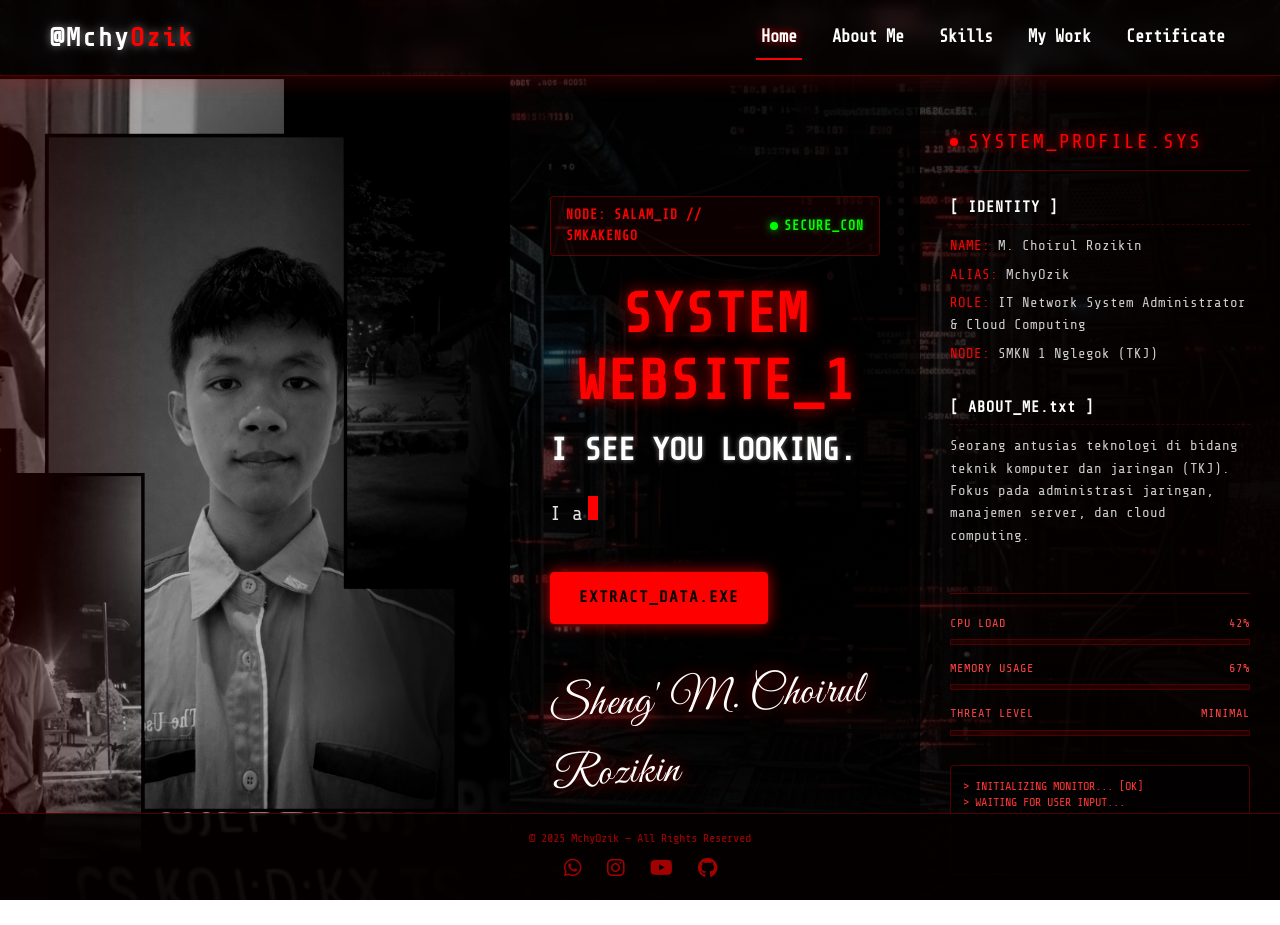
<file: index.html>
<!DOCTYPE html>
<html lang="id">

<head>
  <meta charset="UTF-8">
  <meta name="viewport" content="width=device-width, initial-scale=1.0">
  <title>Website1 - Portofolio M. Choirul Rozikin</title>
  <meta name="description" content="Portofolio M. Choirul Rozikin — Network & System Admin, siswa TKJ SMKN 1 Nglegok yang fokus pada administrasi jaringan, server, dan cyber security.">

  <link rel="stylesheet" href="https://cdnjs.cloudflare.com/ajax/libs/font-awesome/6.6.0/css/all.min.css">

  <link rel="stylesheet" href="style.css">
</head>

<body>

  <!-- Navbar -->
  <header>
    <nav>
      <div class="brand">@Mchy<span>Ozik</span></div>
      <ul>
        <li><a href="index.html" class="active">Home</a></li>
        <li><a href="about.html">About Me</a></li>
        <li><a href="experience.html">Skills</a></li>
        <li><a href="work.html">My Work</a></li>
        <li><a href="certificate.html">Certificate</a></li>
      </ul>
    </nav>
  </header>

  <section class="home">
    <div class="content">

      <!-- System Info Sidebar -->
      <div class="system-info">
        <div class="info-title">
          <span class="status-dot"></span>
          <span>SYSTEM_PROFILE.sys</span>
        </div>
        
        <div class="bio-section">
          <h3>[ IDENTITY ]</h3>
          <p><strong>NAME:</strong> M. Choirul Rozikin</p>
          <p><strong>ALIAS:</strong> MchyOzik</p>
          <p><strong>ROLE:</strong> IT Network System Administrator & Cloud Computing</p>
          <p><strong>NODE:</strong> SMKN 1 Nglegok (TKJ)</p>
        </div>

        <div class="bio-section">
          <h3>[ ABOUT_ME.txt ]</h3>
          <p>Seorang antusias teknologi di bidang teknik komputer dan jaringan (TKJ). Fokus pada administrasi jaringan, manajemen server, dan cloud computing.</p>
        </div>

        <!-- Telemetry & Live Monitor -->
        <div class="telemetry-grid">
          <div class="telemetry-item">
            <div class="telemetry-label">
              <span>CPU Load</span>
              <span>42%</span>
            </div>
            <div class="telemetry-bar-bg">
              <div class="telemetry-bar-fill"></div>
            </div>
          </div>
          <div class="telemetry-item">
            <div class="telemetry-label">
              <span>Memory Usage</span>
              <span>67%</span>
            </div>
            <div class="telemetry-bar-bg">
              <div class="telemetry-bar-fill"></div>
            </div>
          </div>
          <div class="telemetry-item">
            <div class="telemetry-label">
              <span>Threat Level</span>
              <span>MINIMAL</span>
            </div>
            <div class="telemetry-bar-bg">
              <div class="telemetry-bar-fill"></div>
            </div>
          </div>
        </div>

        <!-- Dynamic Live console logs -->
        <div class="terminal-output" id="sidebar-logs">
          <div>> INITIALIZING MONITOR... [OK]</div>
          <div>> WAITING FOR USER INPUT...</div>
        </div>
      </div>

      <div class="text">
        <div class="terminal-header">
          <span class="loc-badge">NODE: SALAM_ID // SMKAKENGO</span>
          <span class="net-badge"><span class="status-pulse"></span> SECURE_CON</span>
        </div>
        <h1>
          SYSTEM WEBSITE_1
        </h1>
        <h2>
          <span>I SEE YOU LOOKING.</span>
        </h2>
        <p>
          <span id="typewriter"></span><span class="typing-cursor"></span>
        </p>

        <!-- Tombol Download CV -->
        <div style="margin-top: 25px;">
          <a href="MchyOzik CV.pdf" class="btn" download="My-CV.pdf">EXTRACT_DATA.exe</a>
        </div>

        <div class="signature">Sheng' M. Choirul Rozikin</div>
      </div>

      <!-- Foto Profil -->
      <div class="photo">
        <img src="img/rozikin.png" alt="Foto M. Choirul Rozikin">
      </div>
    </div>
  </section>


  <!-- FOOTER -->
  <footer class="footer">
    <div class="footer-content">
      <p>© 2025 MchyOzik — All Rights Reserved</p>
      <div class="social-links">
        <a href="https://wa.me/6285790201784" target="_blank" title="WhatsApp">
          <i class="fa-brands fa-whatsapp"></i>
        </a>
        <a href="https://www.instagram.com/mchyozikk/" target="_blank" title="Instagram">
          <i class="fa-brands fa-instagram"></i>
        </a>
        <a href="https://www.youtube.com/@MchyOzik17" target="_blank" title="YouTube">
          <i class="fa-brands fa-youtube"></i>
        </a>
        <a href="https://github.com/MchyOzik/" target="_blank" title="GitHub">
          <i class="fa-brands fa-github"></i>
        </a>
      </div>
    </div>
  </footer>

</body>

<script>
  // Typing Effect
  const textArray = [
    "I am M. Choirul Rozikin.",
    "I control the networks.",
    "Your connection is not secure...",
    "Welcome to my domain.",
    "All your data are belong to me.",
    "Extracting passwords... [OK]",
    "Uploading malware... 99%"
  ];
  let textIndex = 0;
  let charIndex = 0;
  const typewriterElement = document.getElementById("typewriter");

  function type() {
    if (charIndex < textArray[textIndex].length) {
      typewriterElement.textContent += textArray[textIndex].charAt(charIndex);
      charIndex++;
      setTimeout(type, 100);
    } else {
      setTimeout(erase, 2000); // Wait 2 seconds before erasing
    }
  }

  function erase() {
    if (charIndex > 0) {
      typewriterElement.textContent = textArray[textIndex].substring(0, charIndex - 1);
      charIndex--;
      setTimeout(erase, 50);
    } else {
      textIndex++;
      if (textIndex >= textArray.length) textIndex = 0;
      setTimeout(type, 500);
    }
  }

  // Start typing
  setTimeout(type, 1000);

  // Fake Terminal Logs in the sidebar
  const logContainer = document.getElementById("sidebar-logs");
  const logMessages = [
    "SCANNING PORT 80...",
    "ESTABLISHING VPN TUNNEL...",
    "LOAD BALANCING IN PROGRESS...",
    "MTCNA PROTOCOL ACTIVE...",
    "FIREWALL ROUTING: OK",
    "DEBIAN SERVER ONLINE",
    "CCNA RULESET APPLIED",
    "IP SPOOFING ATTEMPT BLOCKED",
    "THREAT LEVEL: LOW",
    "CPU TEMPERATURE: 42°C",
    "ROUTING PACKET RECEIVED",
    "ACCESS GRANTED TO PORTFOLIO",
    "BACKUP SEQUENCE STAGED"
  ];

  function addSidebarLog() {
    if (!logContainer) return;
    const randomMsg = logMessages[Math.floor(Math.random() * logMessages.length)];
    const logLine = document.createElement("div");
    logLine.textContent = `> ${randomMsg}`;
    logContainer.appendChild(logLine);
    
    // Keep only last 5 lines to prevent overflow
    while (logContainer.childNodes.length > 5) {
      logContainer.removeChild(logContainer.firstChild);
    }
    
    // Auto scroll to bottom
    logContainer.scrollTop = logContainer.scrollHeight;
    
    // Call again after random time
    setTimeout(addSidebarLog, Math.random() * 1500 + 800);
  }
  // Start sidebar logs
  setTimeout(addSidebarLog, 1500);
</script>

</html>
</file>
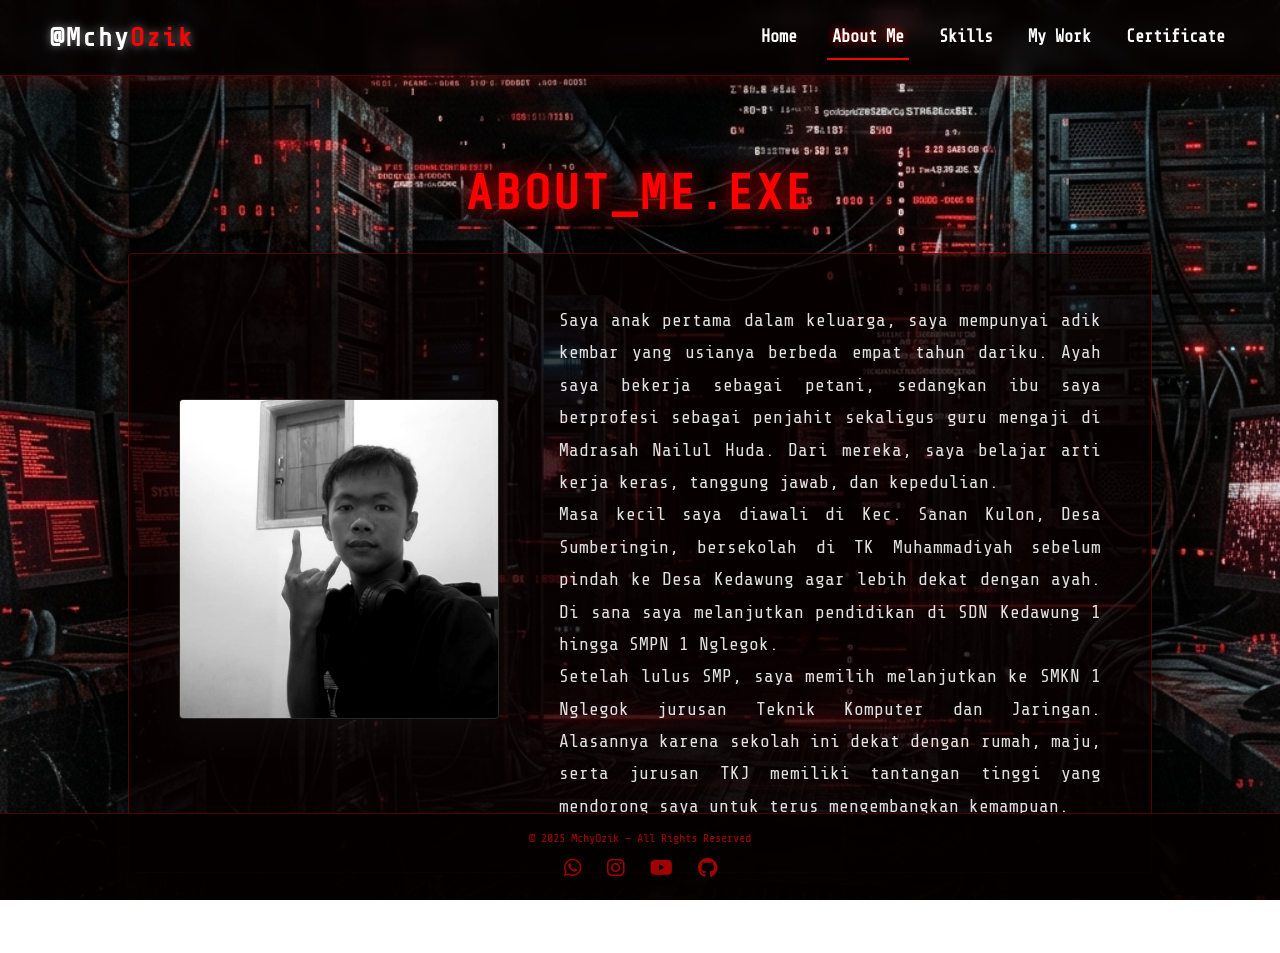
<file: about.html>
<!DOCTYPE html>
<html lang="id">
<head>
  <meta charset="UTF-8">
  <meta name="viewport" content="width=device-width, initial-scale=1.0">
  <title>About Me - Portofolio M. Choirul Rozikin</title>
  <meta name="description" content="Profil dan latar belakang M. Choirul Rozikin, siswa TKJ SMKN 1 Nglegok yang fokus di jaringan dan sistem administrasi.">

  <link rel="stylesheet" href="https://cdnjs.cloudflare.com/ajax/libs/font-awesome/6.6.0/css/all.min.css">
  <link rel="stylesheet" href="style.css">
</head>
<body>

  <!-- NAVBAR -->
  <header>
    <nav>
      <div class="brand">@Mchy<span>Ozik</span></div>
      <ul>
        <li><a href="index.html">Home</a></li>
        <li><a href="about.html" class="active">About Me</a></li>
        <li><a href="experience.html">Skills</a></li>
        <li><a href="work.html">My Work</a></li>
        <li><a href="certificate.html">Certificate</a></li>
      </ul>
    </nav>
  </header>

  <section class="section about">
    <h1>ABOUT_ME.exe</h1>

    <div class="about-container">
      <!-- Foto di kiri -->
      <div class="photo">
        <img src="img/Profil3.jpg" alt="Foto M. Choirul Rozikin">
      </div>

      <div class="about-text">
        <p>
          Saya anak pertama dalam keluarga, saya mempunyai adik kembar yang usianya berbeda empat tahun dariku.
          Ayah saya bekerja sebagai petani, sedangkan ibu saya berprofesi sebagai penjahit
          sekaligus guru mengaji di Madrasah Nailul Huda. Dari mereka, saya belajar arti kerja keras, tanggung jawab, dan kepedulian.
        </p>
        <p>
          Masa kecil saya diawali di Kec. Sanan Kulon, Desa Sumberingin, bersekolah di TK Muhammadiyah sebelum pindah ke Desa Kedawung agar lebih dekat dengan ayah.
          Di sana saya melanjutkan pendidikan di SDN Kedawung 1 hingga SMPN 1 Nglegok.
        </p>
        <p>
          Setelah lulus SMP, saya memilih melanjutkan ke SMKN 1 Nglegok jurusan Teknik Komputer dan Jaringan.
          Alasannya karena sekolah ini dekat dengan rumah, maju, serta jurusan TKJ memiliki tantangan tinggi yang mendorong saya untuk terus mengembangkan kemampuan.
        </p>
      </div>
    </div>
  </section>

  <footer class="footer">
    <div class="footer-content">
      <p>© 2025 MchyOzik — All Rights Reserved</p>
      <div class="social-links">
        <a href="https://wa.me/6285790201784" target="_blank" title="WhatsApp">
          <i class="fa-brands fa-whatsapp"></i>
        </a>
        <a href="https://www.instagram.com/mchyozikk/" target="_blank" title="Instagram">
          <i class="fa-brands fa-instagram"></i>
        </a>
        <a href="https://www.youtube.com/@MchyOzik17" target="_blank" title="YouTube">
          <i class="fa-brands fa-youtube"></i>
        </a>
        <a href="https://github.com/MchyOzik/" target="_blank" title="GitHub">
          <i class="fa-brands fa-github"></i>
        </a>
      </div>
    </div>
  </footer>

</body>
</html>
</file>
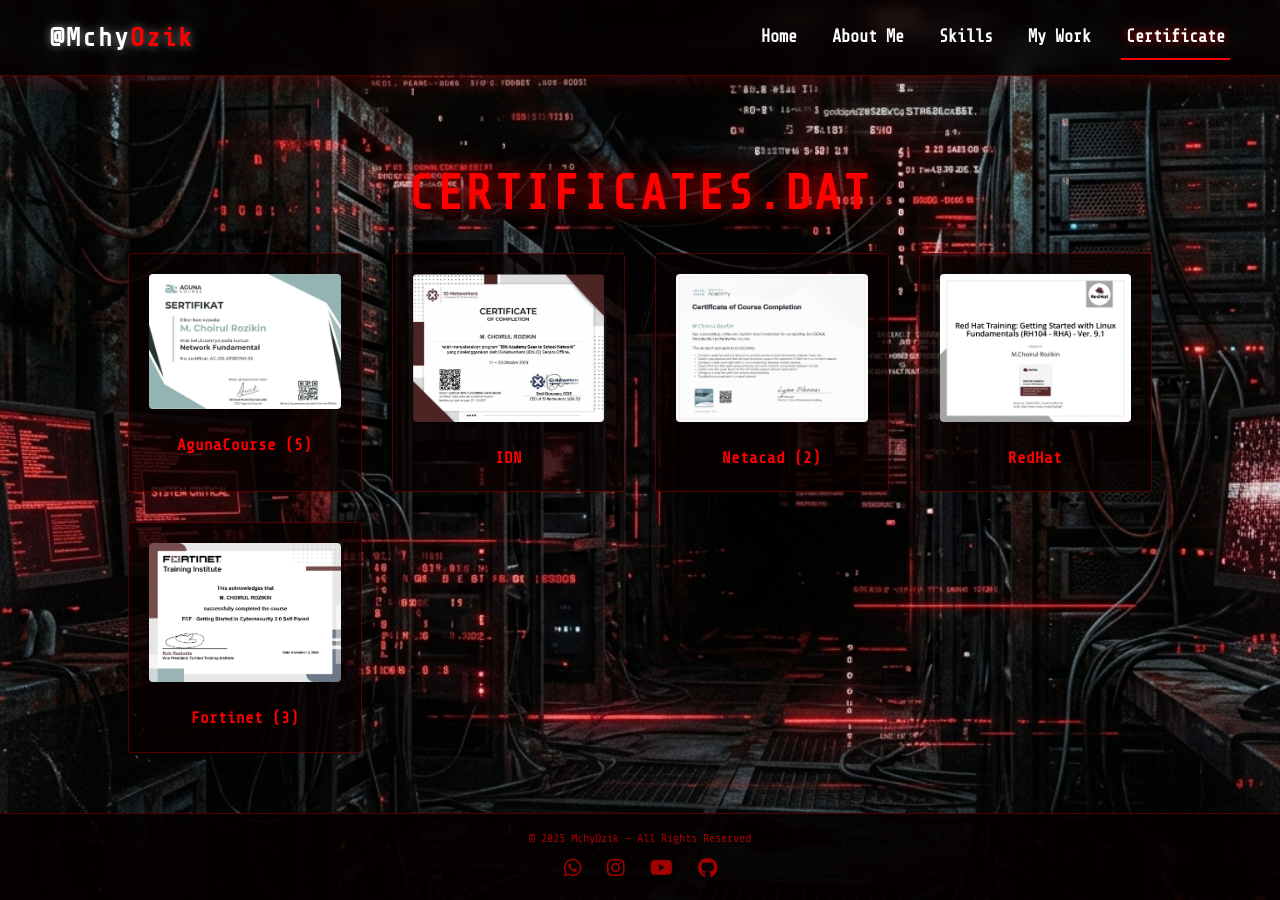
<file: certificate.html>
<!DOCTYPE html>
<html lang="id">
<head>
  <meta charset="UTF-8">
  <meta name="viewport" content="width=device-width, initial-scale=1.0">
  <title>Certificate - Portofolio M. Choirul Rozikin</title>
  <meta name="description" content="Sertifikat dan penghargaan yang diraih M. Choirul Rozikin dari AgunaCourse, IDN, Netacad, RedHat, dan Fortinet.">

  <link rel="stylesheet" href="https://cdnjs.cloudflare.com/ajax/libs/font-awesome/6.6.0/css/all.min.css">
  <link rel="stylesheet" href="style.css">
</head>
<body>

  <!-- NAVBAR -->
  <header>
    <nav>
      <div class="brand">@Mchy<span>Ozik</span></div>
      <ul>
        <li><a href="index.html">Home</a></li>
        <li><a href="about.html">About Me</a></li>
        <li><a href="experience.html">Skills</a></li>
        <li><a href="work.html">My Work</a></li>
        <li><a href="certificate.html" class="active">Certificate</a></li>
      </ul>
    </nav>
  </header>

  <!-- SECTION CERTIFICATE -->
  <section class="section" id="certificate">
    <h1>CERTIFICATES.dat</h1>

    <div class="certificate-gallery">
      <div class="certificate-item" onclick="openCertificate('https://drive.google.com/drive/folders/1N0KKXHHVSIKKyc-HjS8yXp3NV0Mky7jD?usp=sharing')">
        <img src="img/Network.jpg" alt="AgunaCourse">
        <p>AgunaCourse (5)</p>
      </div>

      <div class="certificate-item" onclick="openCertificate('https://drive.google.com/drive/folders/1WgwoiKJE4fBrPT8LMy0ZPJZud5hjC3p5?usp=sharing')">
        <img src="img/IDN.png" alt="IDN">
        <p>IDN</p>
      </div>

      <div class="certificate-item" onclick="openCertificate('https://drive.google.com/drive/folders/1VCSZ0oaQWlZnJz4CMo64zatz06RnAD0T?usp=sharing')">
        <img src="img/Netacad.jpg" alt="Netacad">
        <p>Netacad (2)</p>
      </div>

      <div class="certificate-item" onclick="openCertificate('https://drive.google.com/drive/folders/1qw3vd1PT4HgkThjsGv1n9BwiKtLhnSd5?usp=sharing')">
        <img src="img/Redhat.jpg" alt="RedHat">
        <p>RedHat</p>
      </div>

      <div class="certificate-item" onclick="openCertificate('https://drive.google.com/drive/folders/1rumTHtjGWM2UxDVO8bqT3FBmhHqpP4nw?usp=sharing')">
        <img src="img/F1.jpg" alt="Fortinet">
        <p>Fortinet (3)</p>
      </div>
    </div>
  </section>

  <script>
    function openCertificate(url) {
      window.open(url, '_blank');
    }
  </script>

  <footer class="footer">
    <div class="footer-content">
      <p>© 2025 MchyOzik — All Rights Reserved</p>
      <div class="social-links">
        <a href="https://wa.me/6285790201784" target="_blank" title="WhatsApp">
          <i class="fa-brands fa-whatsapp"></i>
        </a>
        <a href="https://www.instagram.com/mchyozikk/" target="_blank" title="Instagram">
          <i class="fa-brands fa-instagram"></i>
        </a>
        <a href="https://www.youtube.com/@MchyOzik17" target="_blank" title="YouTube">
          <i class="fa-brands fa-youtube"></i>
        </a>
        <a href="https://github.com/MchyOzik/" target="_blank" title="GitHub">
          <i class="fa-brands fa-github"></i>
        </a>
      </div>
    </div>
  </footer>

</body>
</html>
</file>
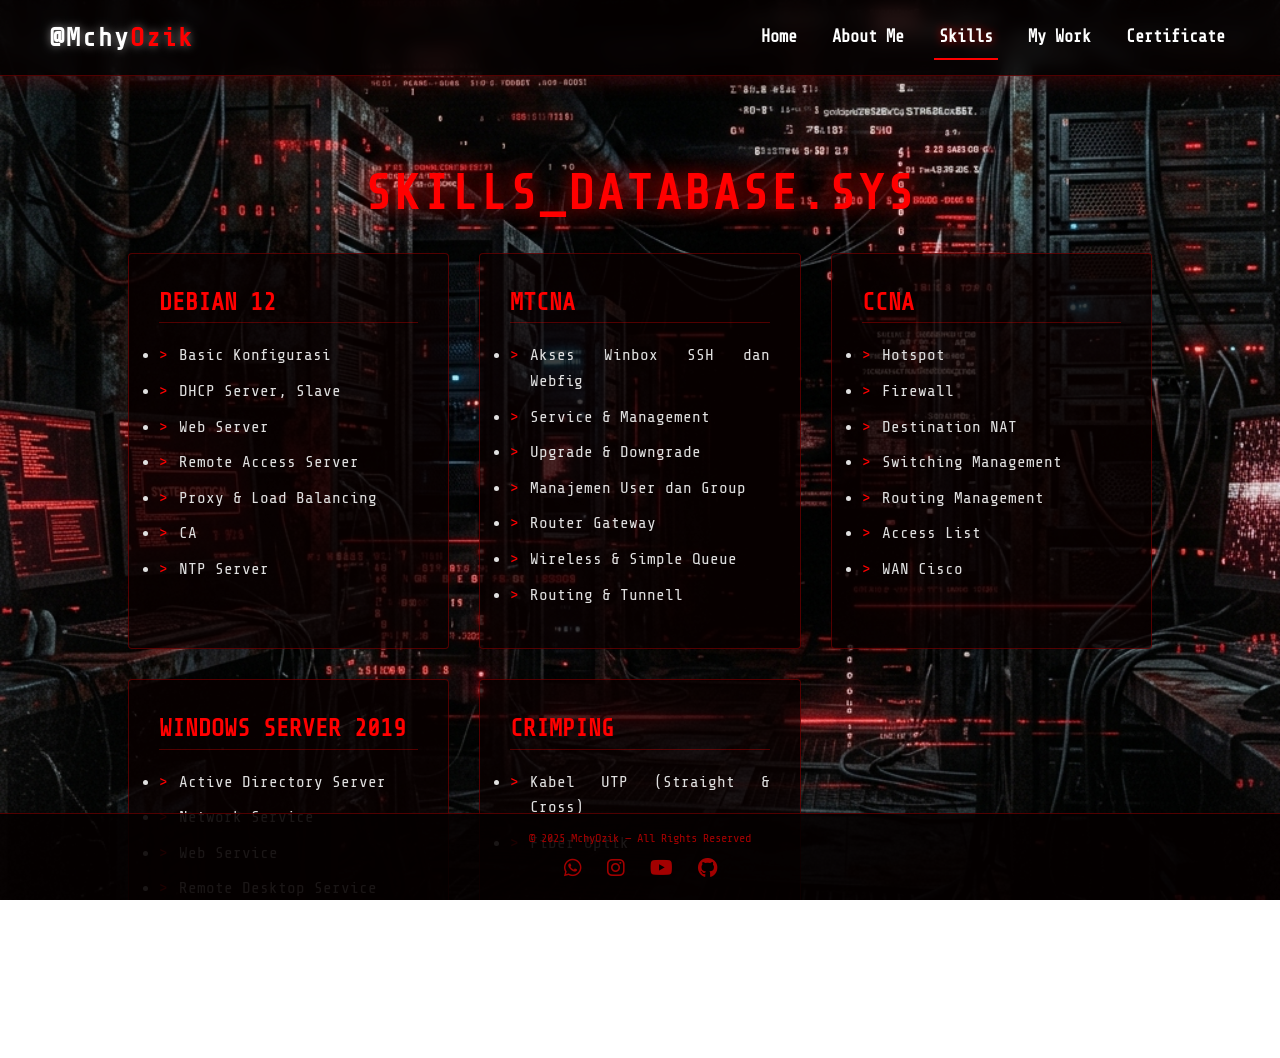
<file: experience.html>
<!DOCTYPE html>
<html lang="id">
<head>
  <meta charset="UTF-8">
  <meta name="viewport" content="width=device-width, initial-scale=1.0">
  <title>Skills - Portofolio M. Choirul Rozikin</title>
  <meta name="description" content="Skill dan kemampuan teknis M. Choirul Rozikin di bidang Debian, MikroTik MTCNA, CCNA, Windows Server, dan Crimping.">

  <link rel="stylesheet" href="https://cdnjs.cloudflare.com/ajax/libs/font-awesome/6.6.0/css/all.min.css">
  <link rel="stylesheet" href="style.css">
</head>
<body>

  <!-- NAVBAR -->
  <header>
    <nav>
      <div class="brand">@Mchy<span>Ozik</span></div>
      <ul>
        <li><a href="index.html">Home</a></li>
        <li><a href="about.html">About Me</a></li>
        <li><a href="experience.html" class="active">Skills</a></li>
        <li><a href="work.html">My Work</a></li>
        <li><a href="certificate.html">Certificate</a></li>
      </ul>
    </nav>
  </header>

  <section class="section">
    <h1>SKILLS_DATABASE.sys</h1>

    <div class="skills-section">
      <div class="skill-box">
        <h2>DEBIAN 12</h2>
        <ul>
          <li>Basic Konfigurasi</li>
          <li>DHCP Server, Slave</li>
          <li>Web Server</li>
          <li>Remote Access Server</li>
          <li>Proxy &amp; Load Balancing</li>
          <li>CA</li>
          <li>NTP Server</li>
        </ul>
      </div>

      <div class="skill-box">
        <h2>MTCNA</h2>
        <ul>
          <li>Akses Winbox SSH dan Webfig</li>
          <li>Service &amp; Management</li>
          <li>Upgrade &amp; Downgrade</li>
          <li>Manajemen User dan Group</li>
          <li>Router Gateway</li>
          <li>Wireless &amp; Simple Queue</li>
          <li>Routing &amp; Tunnell</li>
        </ul>
      </div>

      <div class="skill-box">
        <h2>CCNA</h2>
        <ul>
          <li>Hotspot</li>
          <li>Firewall</li>
          <li>Destination NAT</li>
          <li>Switching Management</li>
          <li>Routing Management</li>
          <li>Access List</li>
          <li>WAN Cisco</li>
        </ul>
      </div>

      <div class="skill-box">
        <h2>WINDOWS SERVER 2019</h2>
        <ul>
          <li>Active Directory Server</li>
          <li>Network Service</li>
          <li>Web Service</li>
          <li>Remote Desktop Service</li>
          <li>Firewall</li>
        </ul>
      </div>

      <div class="skill-box">
        <h2>CRIMPING</h2>
        <ul>
          <li>Kabel UTP (Straight &amp; Cross)</li>
          <li>Fiber Optik</li>
        </ul>
      </div>
    </div>
  </section>

  <footer class="footer">
    <div class="footer-content">
      <p>© 2025 MchyOzik — All Rights Reserved</p>
      <div class="social-links">
        <a href="https://wa.me/6285790201784" target="_blank" title="WhatsApp">
          <i class="fa-brands fa-whatsapp"></i>
        </a>
        <a href="https://www.instagram.com/mchyozikk/" target="_blank" title="Instagram">
          <i class="fa-brands fa-instagram"></i>
        </a>
        <a href="https://www.youtube.com/@MchyOzik17" target="_blank" title="YouTube">
          <i class="fa-brands fa-youtube"></i>
        </a>
        <a href="https://github.com/MchyOzik/" target="_blank" title="GitHub">
          <i class="fa-brands fa-github"></i>
        </a>
      </div>
    </div>
  </footer>

</body>
</html>
</file>
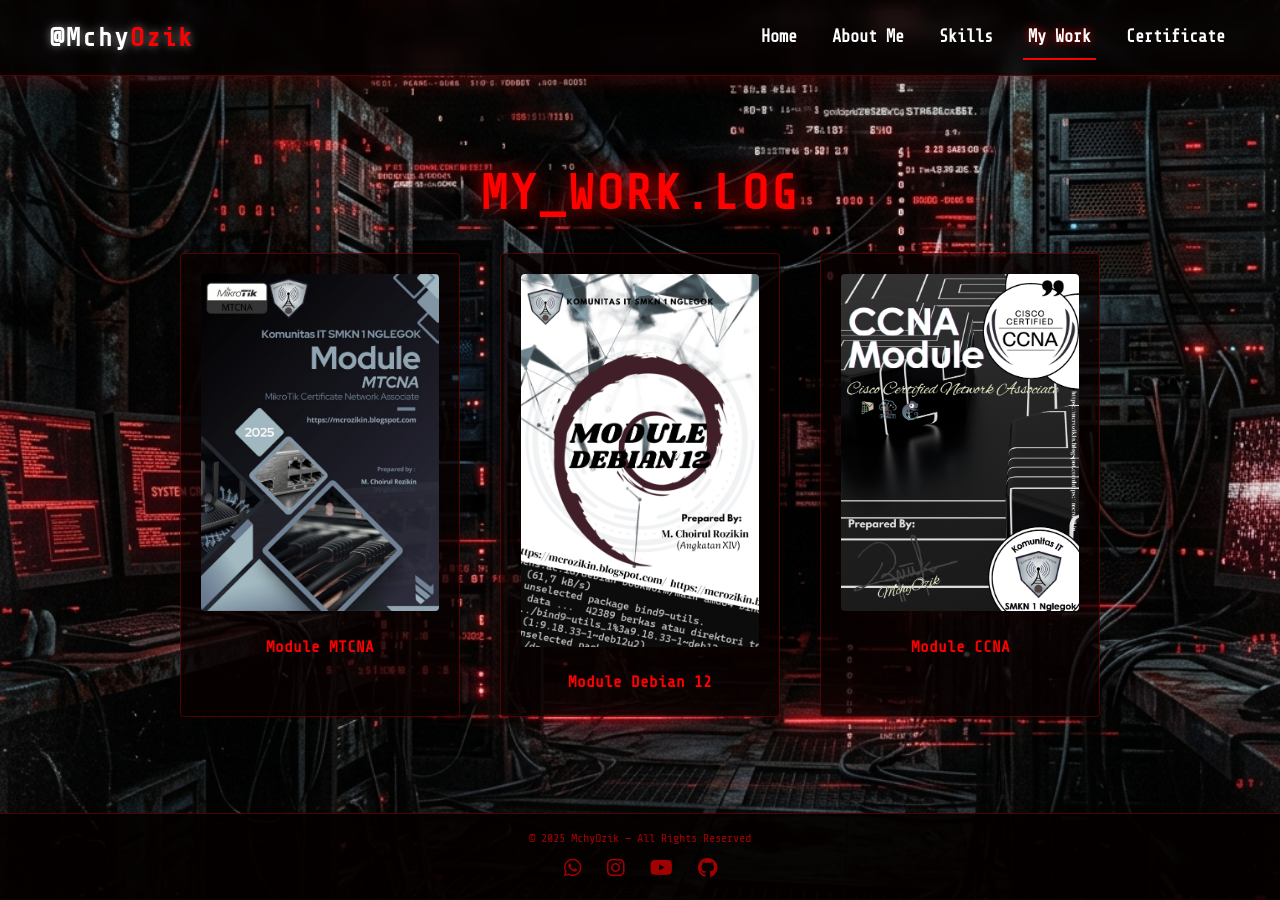
<file: work.html>
<!DOCTYPE html>
<html lang="id">
<head>
  <meta charset="UTF-8">
  <meta name="viewport" content="width=device-width, initial-scale=1.0">
  <title>My Work - Portofolio M. Choirul Rozikin</title>
  <meta name="description" content="Kumpulan modul dan karya M. Choirul Rozikin meliputi MTCNA, Debian 12, dan CCNA.">

  <link rel="stylesheet" href="https://cdnjs.cloudflare.com/ajax/libs/font-awesome/6.6.0/css/all.min.css">
  <link rel="stylesheet" href="style.css">
</head>
<body>

  <!-- NAVBAR -->
  <header>
    <nav>
      <div class="brand">@Mchy<span>Ozik</span></div>
      <ul>
        <li><a href="index.html">Home</a></li>
        <li><a href="about.html">About Me</a></li>
        <li><a href="experience.html">Skills</a></li>
        <li><a href="work.html" class="active">My Work</a></li>
        <li><a href="certificate.html">Certificate</a></li>
      </ul>
    </nav>
  </header>

  <!-- MY WORK -->
  <section class="section">
    <h1>MY_WORK.log</h1>

    <div class="gallery">
      <div class="gallery-item" onclick="openBook('https://drive.google.com/file/d/1HPAgF8BXjTRK3TUIHDef1jREsG-cnSVe/view?usp=sharing')">
        <img src="img/mtcna.jpg" alt="Buku MTCNA">
        <p class="caption">Module MTCNA</p>
      </div>
      <div class="gallery-item" onclick="openBook('https://drive.google.com/file/d/10x9a-lVJXAA-tV856bQFnOKLbJR6QcJi/view?usp=sharing')">
        <img src="img/debian.png" alt="Buku Debian 12">
        <p class="caption">Module Debian 12</p>
      </div>
      <div class="gallery-item" onclick="openBook('https://drive.google.com/file/d/1EGETz-MRtl9WW_1fngtXspYTBiCL-ZMW/view?usp=drive_link')">
        <img src="img/ccna.png" alt="Buku CCNA">
        <p class="caption">Module CCNA</p>
      </div>
    </div>
  </section>

  <script>
    function openBook(url) {
      window.open(url, '_blank');
    }
  </script>

  <footer class="footer">
    <div class="footer-content">
      <p>© 2025 MchyOzik — All Rights Reserved</p>
      <div class="social-links">
        <a href="https://wa.me/6285790201784" target="_blank" title="WhatsApp">
          <i class="fa-brands fa-whatsapp"></i>
        </a>
        <a href="https://www.instagram.com/mchyozikk/" target="_blank" title="Instagram">
          <i class="fa-brands fa-instagram"></i>
        </a>
        <a href="https://www.youtube.com/@MchyOzik17" target="_blank" title="YouTube">
          <i class="fa-brands fa-youtube"></i>
        </a>
        <a href="https://github.com/MchyOzik/" target="_blank" title="GitHub">
          <i class="fa-brands fa-github"></i>
        </a>
      </div>
    </div>
  </footer>

</body>
</html>
</file>
<file: style.css>
@import url('https://fonts.googleapis.com/css2?family=Share+Tech+Mono&display=swap');
@import url('https://fonts.googleapis.com/css2?family=Great+Vibes&display=swap');

/* ========================= */
/* Variables - Horror Hacker Theme */
/* ========================= */
:root {
  --bg: #000000;
  --panel: rgba(10, 0, 0, 0.75);
  --panel-border: rgba(255, 0, 0, 0.3);
  --panel-hover: rgba(20, 0, 0, 0.9);
  --muted: #a30000;
  --accent: #ff0000;
  --accent-glow: rgba(255, 0, 0, 0.8);
  --text: #e0e0e0;
  --radius: 4px;
  /* Sharper edges for hacker feel */
  --font-main: 'Share Tech Mono', monospace;
}

/* ========================= */
/* Base Reset & Animations */
/* ========================= */
* {
  margin: 0;
  padding: 0;
  box-sizing: border-box;
}

html,
body {
  height: 100%;
  overflow-x: hidden;
  scroll-behavior: smooth;
  font-family: var(--font-main);
  background: url('img/hacker_bg.png') center/cover no-repeat fixed;
  color: var(--text);
  line-height: 1.6;
  -webkit-font-smoothing: antialiased;
  -moz-osx-font-smoothing: grayscale;
}

/* Red Vignette overlay for horror contrast */
body::before {
  content: "";
  position: fixed;
  top: 0;
  left: 0;
  right: 0;
  bottom: 0;
  background: radial-gradient(circle at center, transparent 0%, #0a0000 100%);
  opacity: 0.9;
  z-index: -1;
  pointer-events: none;
}

/* Glitch Animation - Triggers every 2 seconds */
@keyframes screenGlitch {
  0% {
    filter: hue-rotate(0deg);
    transform: translate(0) skew(0deg);
  }

  2% {
    filter: hue-rotate(90deg) contrast(150%);
    transform: translate(-3px, 2px) skew(-2deg);
  }

  4% {
    filter: hue-rotate(-90deg) contrast(150%);
    transform: translate(3px, -2px) skew(2deg);
  }

  6% {
    filter: hue-rotate(0deg);
    transform: translate(0) skew(0deg);
  }

  100% {
    filter: hue-rotate(0deg);
    transform: translate(0) skew(0deg);
  }
}

body {
  animation: screenGlitch 3s infinite;
}

@keyframes fadeIn {
  from {
    opacity: 0;
  }

  to {
    opacity: 1;
  }
}

/* ========================= */
/* Header / Navbar - Hacker Glassmorphism */
/* ========================= */
header {
  background: rgba(5, 0, 0, 0.8);
  backdrop-filter: blur(8px);
  -webkit-backdrop-filter: blur(8px);
  border-bottom: 1px solid var(--panel-border);
  padding: 15px 0;
  position: sticky;
  top: 0;
  z-index: 1000;
  box-shadow: 0 4px 20px rgba(255, 0, 0, 0.2);
  animation: fadeIn 0.8s ease-out;
}

nav {
  display: flex;
  justify-content: space-between;
  align-items: center;
  padding: 0 50px;
}

.brand {
  font-size: 26px;
  font-weight: bold;
  color: #fff;
  letter-spacing: 2px;
  text-shadow: 0 0 10px rgba(255, 255, 255, 0.5);
}

.brand span {
  color: var(--accent);
}

nav ul {
  display: flex;
  gap: 25px;
  align-items: center;
  list-style: none;
}

nav ul li a {
  color: #fff;
  text-decoration: none;
  font-weight: 600;
  background: transparent;
  padding: 8px 5px;
  font-size: 17px;
  display: inline-block;
  transition: all 0.3s ease;
  border-bottom: 2px solid transparent;
  /* Underline style */
}

nav ul li a:hover,
nav ul li a.active {
  background: transparent;
  color: #fff;
  border: none;
  border-bottom: 2px solid var(--accent);
  box-shadow: none;
  text-shadow: 0 0 10px var(--accent-glow);
}

/* ========================= */
/* Typography */
/* ========================= */
h1 {
  font-size: 48px;
  color: var(--accent);
  margin-bottom: 20px;
  text-align: center;
  text-transform: uppercase;
  letter-spacing: 3px;
  font-weight: 700;
  text-shadow: 0 0 20px var(--accent-glow);
}

/* ========================= */
/* Sections */
/* ========================= */
.section {
  width: 100%;
  min-height: calc(100vh - 160px);
  padding: 80px 10%;
  text-align: justify;
  animation: fadeIn 1s ease-out;
}

/* ========================= */
/* Home Page */
/* ========================= */
.home {
  display: flex;
  justify-content: center;
  align-items: center;
  min-height: calc(100vh - 80px);
  /* header offset */
  padding: 0;
  margin: 0;
  animation: fadeIn 1s ease-out;
}

.home .content {
  width: 100vw;
  display: flex;
  align-items: stretch;
  justify-content: center;
  gap: 0;
  flex-direction: row-reverse;
  /* Photo on LEFT, text in middle, system-info on right */
}

.home .text {
  flex: 1.1;
  padding: 60px 40px;
  display: flex;
  flex-direction: column;
  justify-content: center;
  font-size: 18px;
  color: var(--muted);
  text-align: left;
  /* Gradient background: fades from near-transparent (left, near photo) to solid dark (right) */
  background: linear-gradient(to right,
      rgba(0, 0, 0, 0.6) 0%,
      rgba(0, 0, 0, 0.88) 40%,
      rgba(0, 0, 0, 0.92) 100%);
  border: none;
  /* No hard border */
  position: relative;
}


.home .text h1 {
  font-size: 56px;
  margin-bottom: 10px;
  color: var(--accent);
  font-weight: 700;
  text-transform: none;
  letter-spacing: 1px;
  text-shadow: 0 0 15px var(--accent-glow);
  font-family: var(--font-main);
  line-height: 1.2;
}

.home .text h2 {
  font-size: 32px;
  margin-bottom: 20px;
  font-weight: 300;
  color: var(--text);
}

.home .text h2 span {
  color: #fff;
  font-weight: 600;
  text-shadow: 0 0 5px rgba(255, 255, 255, 0.5);
}

.home .text p {
  margin-bottom: 15px;
  font-size: 20px;
  line-height: 1.8;
  color: var(--text);
}

/* Typing effect cursor */
.typing-cursor {
  display: inline-block;
  width: 10px;
  height: 24px;
  background-color: var(--accent);
  margin-left: 5px;
  animation: blink 0.8s infinite;
}

@keyframes blink {

  0%,
  100% {
    opacity: 1;
  }

  50% {
    opacity: 0;
  }
}

.home .photo {
  flex: 1.7;
  /* Larger — takes more space on the left */
  position: relative;
  min-height: calc(100vh - 80px);
  overflow: hidden;
}


/* Blend overlay: photo fades smoothly to the right into the text column */
.home .photo::after {
  content: "";
  position: absolute;
  top: 0;
  left: 0;
  right: 0;
  bottom: 0;
  /* Red horror glow at left edge + smooth black fade at right edge */
  background: linear-gradient(to right,
      rgba(80, 0, 0, 0.35) 0%,
      transparent 30%,
      transparent 55%,
      rgba(0, 0, 0, 0.75) 80%,
      rgba(0, 0, 0, 0.97) 100%);
  pointer-events: none;
  z-index: 2;
}

/* Horror photo filter */
.home .photo img {
  width: 100%;
  height: 100%;
  object-fit: cover;
  position: absolute;
  top: 0;
  left: 0;
  border-radius: 0;
  filter: grayscale(100%) contrast(150%) brightness(0.7);
  z-index: 1;
}

.home .photo img:hover {
  filter: grayscale(100%) contrast(200%) brightness(0.6);
}

/* Terminal Log styling */
.terminal-log {
  margin-bottom: 30px;
  font-size: 14px;
  color: #ff4444;
  opacity: 0.8;
  line-height: 1.4;
  border-left: 3px solid var(--accent);
  padding-left: 15px;
}

/* Personal Signature */
.signature {
  font-family: 'Great Vibes', cursive;
  font-size: 44px;
  color: #fff;
  text-shadow: 0 0 15px rgba(255, 0, 0, 0.7);
  margin-top: 40px;
  transform: rotate(-3deg);
  display: inline-block;
  font-weight: normal;
  letter-spacing: 1px;
}


/* ========================= */
/* CTA Buttons */
/* ========================= */
.btn,
.btn-outline {
  display: inline-flex;
  align-items: center;
  justify-content: center;
  padding: 12px 28px;
  border-radius: var(--radius);
  font-size: 16px;
  font-weight: 600;
  transition: all 0.2s;
  text-decoration: none;
  margin-right: 15px;
  cursor: pointer;
  letter-spacing: 1px;
  text-transform: uppercase;
}

.btn {
  background: var(--accent);
  color: #000;
  border: 1px solid var(--accent);
  box-shadow: 0 0 15px var(--accent-glow);
}

.btn:hover {
  background: #000;
  color: var(--accent);
  box-shadow: 0 0 30px var(--accent-glow);
}

/* ========================= */
/* Other Pages (About, Gallery, Skills) */
/* ========================= */
.about-container {
  display: flex;
  gap: 60px;
  align-items: center;
  justify-content: center;
  max-width: 1100px;
  margin: 0 auto;
  background: var(--panel);
  border: 1px solid var(--panel-border);
  border-radius: var(--radius);
  padding: 50px;
  box-shadow: 0 20px 40px rgba(0, 0, 0, 0.8);
}

.about-container .photo img {
  width: 320px;
  height: 320px;
  border-radius: var(--radius);
  border: 1px solid var(--accent);
  object-fit: cover;
  box-shadow: 0 15px 35px rgba(255, 0, 0, 0.2);
  filter: grayscale(100%) contrast(120%);
}

.about-container .about-text {
  flex: 1;
  font-size: 18px;
  line-height: 1.8;
  color: var(--text);
}

/* Gallery */
.gallery {
  display: flex;
  justify-content: center;
  gap: 40px;
  flex-wrap: wrap;
  max-width: 1200px;
  margin: 0 auto;
}

.gallery-item,
.certificate-item {
  background: var(--panel);
  border: 1px solid var(--panel-border);
  border-radius: var(--radius);
  padding: 20px;
  text-align: center;
  transition: all 0.3s;
  cursor: pointer;
}

.gallery-item {
  width: 280px;
}

.certificate-gallery {
  display: grid;
  grid-template-columns: repeat(auto-fill, minmax(220px, 1fr));
  gap: 30px;
  max-width: 1200px;
  margin: 0 auto;
}

.gallery-item:hover,
.certificate-item:hover {
  background: var(--panel-hover);
  border-color: var(--accent);
  box-shadow: 0 0 30px rgba(255, 0, 0, 0.4);
}

.gallery-item img,
.certificate-item img {
  filter: grayscale(80%);
  transition: filter 0.3s;
  width: 100%;
  border-radius: var(--radius);
  margin-bottom: 15px;
}

.gallery-item:hover img,
.certificate-item:hover img {
  filter: grayscale(0%);
}

.gallery-item p.caption,
.certificate-item p {
  color: var(--accent);
  font-weight: 600;
}

/* Skills */
.skills-section {
  display: grid;
  grid-template-columns: repeat(auto-fit, minmax(300px, 1fr));
  gap: 30px;
  max-width: 1200px;
  margin: 0 auto;
}

.skill-box {
  background: var(--panel);
  border: 1px solid var(--panel-border);
  border-radius: var(--radius);
  padding: 30px;
  transition: all 0.3s;
}

.skill-box:hover {
  border-color: var(--accent);
  box-shadow: 0 0 30px rgba(255, 0, 0, 0.3);
  background: var(--panel-hover);
}

.skill-box h2 {
  color: var(--accent);
  border-bottom: 1px solid var(--panel-border);
  margin-bottom: 20px;
}

.skill-box ul li {
  color: var(--text);
  margin-bottom: 10px;
  padding-left: 20px;
  position: relative;
}

.skill-box ul li::before {
  content: '>';
  position: absolute;
  left: 0;
  color: var(--accent);
}

/* ========================= */
/* Footer */
/* ========================= */
.footer {
  background: rgba(5, 0, 0, 0.9);
  border-top: 1px solid var(--panel-border);
  padding: 15px 0;
  text-align: center;
  position: fixed;
  bottom: 0;
  width: 100%;
  z-index: 1000;
}

.footer p {
  font-size: 12px;
  color: var(--muted);
}

.social-links {
  display: flex;
  gap: 25px;
  justify-content: center;
  margin-top: 5px;
}

.social-links a {
  color: var(--muted);
  font-size: 20px;
  transition: all 0.2s;
}

.social-links a:hover {
  color: var(--accent);
  text-shadow: 0 0 15px var(--accent-glow);
}

/* ========================= */
/* System Info Section (Sidebar) */
/* ========================= */
.home .system-info {
  flex: 1;
  padding: 50px 30px;
  display: flex;
  flex-direction: column;
  justify-content: flex-start;
  /* Gradient: blends from dark transparent (left, near text) to near-solid (right) */
  background: linear-gradient(to right,
      rgba(3, 0, 0, 0.7) 0%,
      rgba(5, 0, 0, 0.9) 30%,
      rgba(5, 0, 0, 0.97) 100%);
  border: none;
  /* No hard border */
  color: var(--text);
  font-size: 15px;
  overflow-y: auto;
}

/* Terminal Header */
.terminal-header {
  display: flex;
  justify-content: space-between;
  align-items: center;
  margin-bottom: 25px;
  background: rgba(255, 0, 0, 0.05);
  border: 1px solid var(--panel-border);
  padding: 8px 15px;
  border-radius: var(--radius);
  font-size: 13px;
  color: var(--text);
  letter-spacing: 1px;
}

.terminal-header .loc-badge {
  color: var(--accent);
  font-weight: bold;
}

.terminal-header .net-badge {
  display: flex;
  align-items: center;
  gap: 6px;
  color: #00ff00;
  text-shadow: 0 0 5px rgba(0, 255, 0, 0.5);
  font-weight: bold;
}

.terminal-header .status-pulse {
  display: inline-block;
  width: 8px;
  height: 8px;
  background-color: #00ff00;
  border-radius: 50%;
  box-shadow: 0 0 8px rgba(0, 255, 0, 0.8);
  animation: pulseGreen 1.5s infinite alternate;
}

@keyframes pulseGreen {
  from {
    opacity: 0.4;
    transform: scale(0.9);
  }

  to {
    opacity: 1;
    transform: scale(1.1);
  }
}

.system-info .info-title {
  font-size: 20px;
  color: var(--accent);
  border-bottom: 1px solid var(--panel-border);
  padding-bottom: 12px;
  margin-bottom: 25px;
  text-transform: uppercase;
  letter-spacing: 2px;
  display: flex;
  align-items: center;
  gap: 10px;
  text-shadow: 0 0 10px var(--accent-glow);
}

.system-info .info-title .status-dot {
  width: 8px;
  height: 8px;
  background-color: var(--accent);
  border-radius: 50%;
  box-shadow: 0 0 8px var(--accent-glow);
  animation: blinkStatus 1s infinite alternate;
}

@keyframes blinkStatus {
  from {
    opacity: 0.3;
  }

  to {
    opacity: 1;
  }
}

.system-info .bio-section {
  margin-bottom: 25px;
}

.system-info .bio-section h3 {
  font-size: 15px;
  color: #fff;
  margin-bottom: 10px;
  letter-spacing: 1px;
  border-bottom: 1px dashed rgba(255, 0, 0, 0.2);
  padding-bottom: 4px;
}

.system-info .bio-section p {
  font-size: 14px;
  line-height: 1.6;
  color: #cccccc;
  margin-bottom: 6px;
}

.system-info .bio-section p strong {
  color: var(--accent);
  font-weight: normal;
}

.system-info .telemetry-grid {
  margin-top: 15px;
  border-top: 1px solid var(--panel-border);
  padding-top: 20px;
}

.system-info .telemetry-item {
  margin-bottom: 14px;
}

.system-info .telemetry-label {
  display: flex;
  justify-content: space-between;
  font-size: 12px;
  color: #ff4444;
  margin-bottom: 6px;
  text-transform: uppercase;
  letter-spacing: 1px;
}

.system-info .telemetry-bar-bg {
  width: 100%;
  height: 6px;
  background: rgba(255, 0, 0, 0.1);
  border-radius: 1px;
  overflow: hidden;
  border: 1px solid rgba(255, 0, 0, 0.2);
}

.system-info .telemetry-bar-fill {
  height: 100%;
  background: var(--accent);
  box-shadow: 0 0 8px var(--accent-glow);
  width: 0;
}

/* Animate the progress bars */
@keyframes barFill1 {
  0% {
    width: 45%;
  }

  50% {
    width: 85%;
  }

  100% {
    width: 45%;
  }
}

@keyframes barFill2 {
  0% {
    width: 70%;
  }

  50% {
    width: 35%;
  }

  100% {
    width: 70%;
  }
}

@keyframes barFill3 {
  0% {
    width: 5%;
  }

  50% {
    width: 12%;
  }

  100% {
    width: 5%;
  }
}

.system-info .telemetry-item:nth-child(1) .telemetry-bar-fill {
  animation: barFill1 6s infinite ease-in-out;
}

.system-info .telemetry-item:nth-child(2) .telemetry-bar-fill {
  animation: barFill2 4s infinite ease-in-out;
}

.system-info .telemetry-item:nth-child(3) .telemetry-bar-fill {
  animation: barFill3 8s infinite ease-in-out;
}

.system-info .terminal-output {
  margin-top: 15px;
  font-family: var(--font-main);
  background: rgba(0, 0, 0, 0.6);
  border: 1px solid var(--panel-border);
  padding: 12px;
  font-size: 12px;
  height: 110px;
  overflow-y: hidden;
  color: #ff3333;
  line-height: 1.4;
  border-radius: var(--radius);
}

/* Responsive Home Layout */
@media (max-width: 1024px) {
  .home .content {
    flex-direction: column;
    height: auto;
    min-height: calc(100vh - 80px);
  }

  .home .photo {
    min-height: 400px;
    flex: none;
    width: 100%;
  }

  .home .photo::after {
    background: linear-gradient(to bottom,
        transparent 50%,
        rgba(0, 0, 0, 0.95) 100%);
  }

  .home .text,
  .home .system-info {
    flex: none;
    width: 100%;
    border: none;
    padding: 40px;
    background: rgba(0, 0, 0, 0.9);
  }
}
</file>
